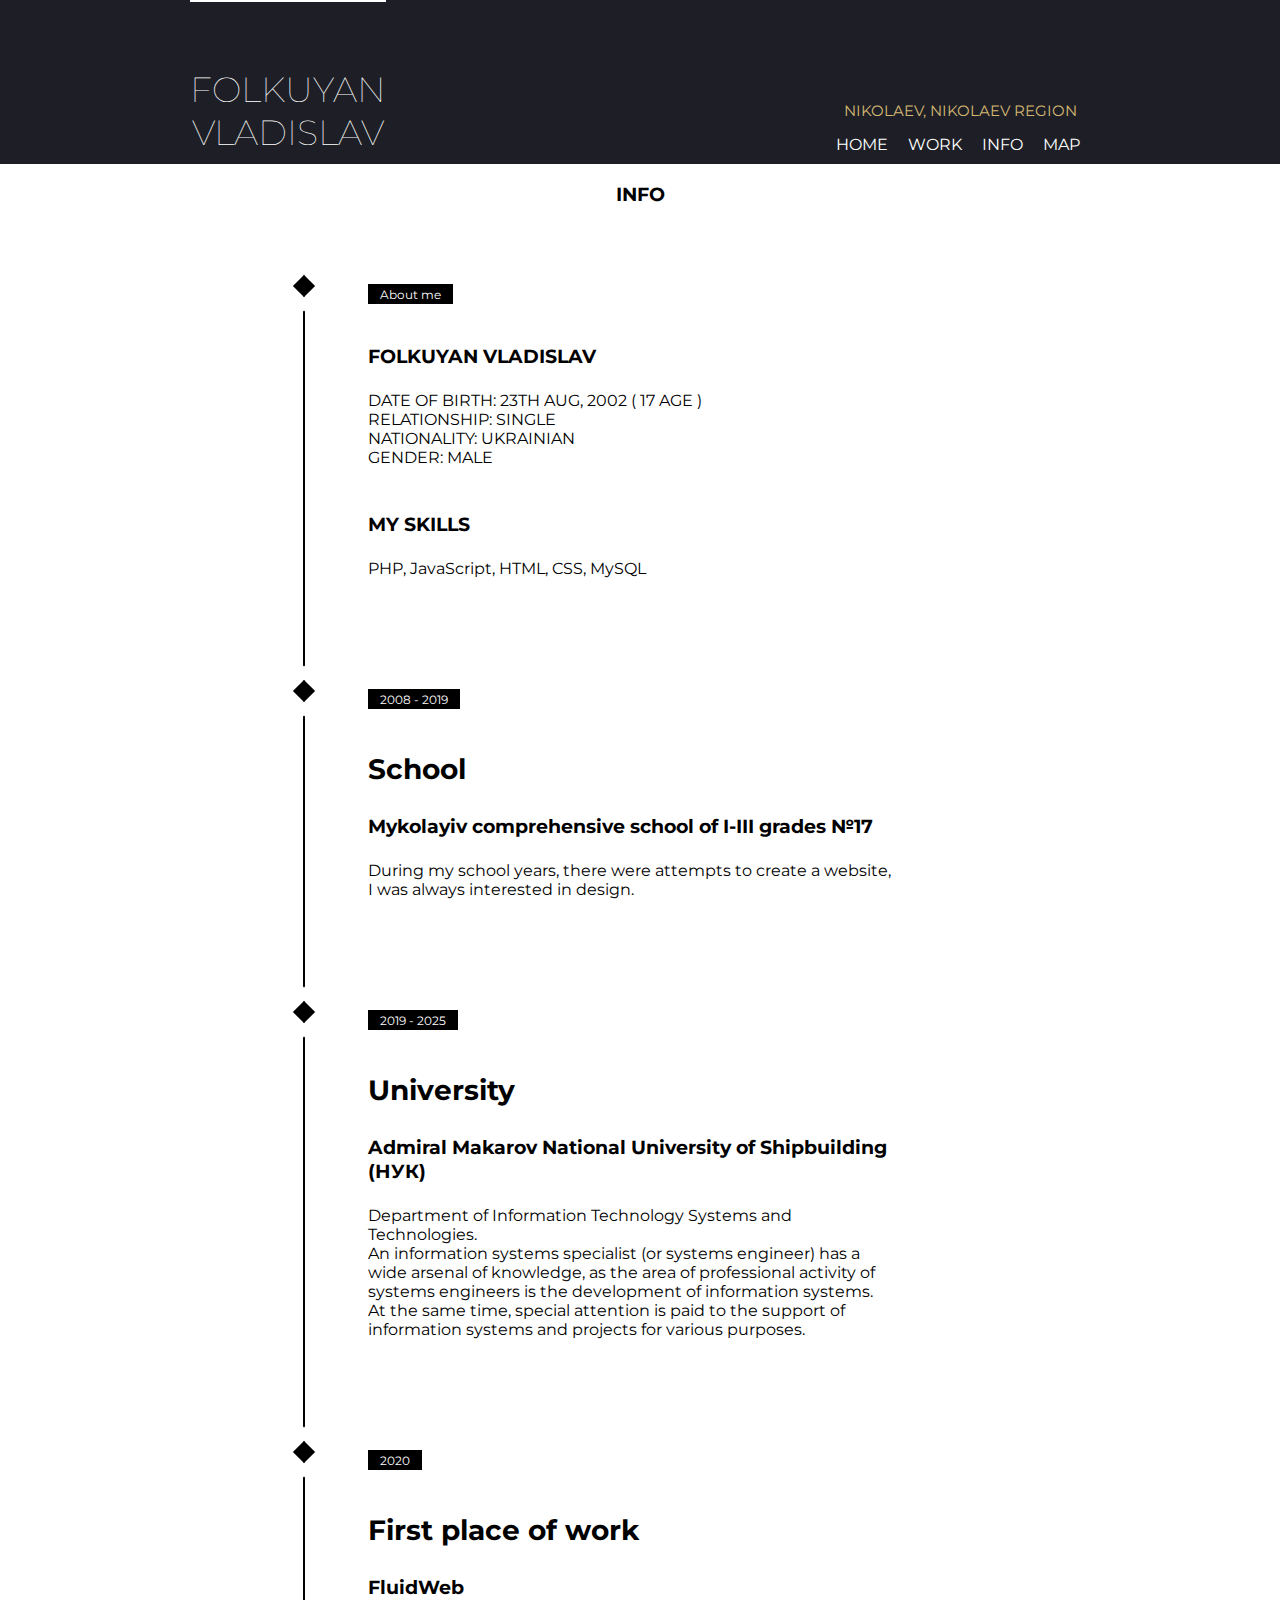
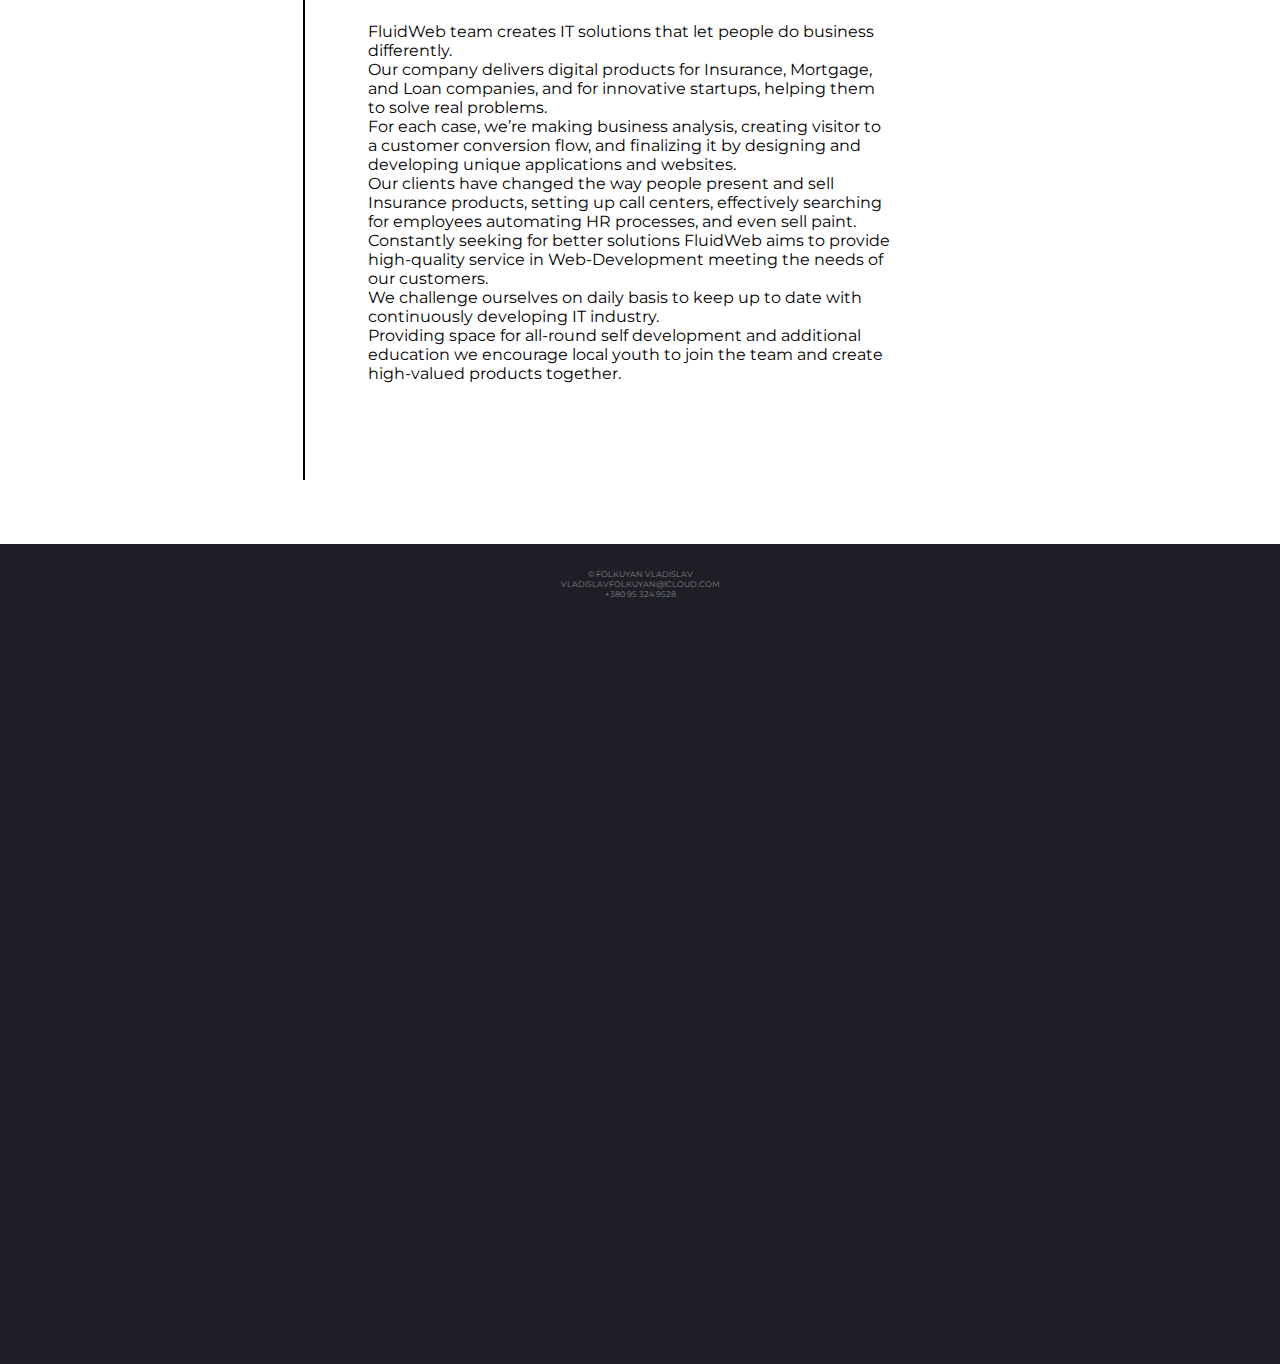
<file: app/info.html>
<!DOCTYPE html>
<html lang="en">
<head>
    <meta charset="UTF-8">
    <meta name="viewport" content="width=device-width, initial-scale=1, shrink-to-fit=no">
    <title>Folkuyan Vladislav</title>
    <link href="https://fonts.googleapis.com/css2?family=Montserrat:wght@300&display=swap" rel="stylesheet">
    <link rel="stylesheet" href="css/style.css">
    <link rel="stylesheet" href="css/timelife.css">
</head>
<body>
<header>
    <div class="container">
        <div class="wrapper navbar">
            <div class="navbar-title">
                <hr/>
                <h1 class="nav-all">
                    <a href="index.html">Folkuyan<br>Vladislav</a>
                </h1>
            </div>
            <div>
                <p class="tagline">NIKOLAEV, NIKOLAEV REGION</p>
                <ul class="wrapper nav-href">
                    <li>
                        <a href="index.html">HOME</a>
                    </li>
                    <li>
                        <a href="work.html">WORK</a>
                    </li>
                    <li>
                        <a href="info.html">INFO</a>
                    </li>
                    <li>
                        <a href="map.html">MAP</a>
                    </li>
                </ul>
            </div>
        </div>
    </div>
</header>

<main class="container">
    <section class="work">
        <h3>INFO</h3>
    </section>
</main>

<section class="row-alt">
    <div class="lead container">
        <div class="timeline-top">
            <div align="left" class="life">
                <ul class="timeline">
                    <li class="timeline-event">
                        <label class="timeline-event-icon"></label>
                        <div class="timeline-event-copy">
                            <p class="timeline-event-thumbnail">About me</p>
                            <h4>FOLKUYAN VLADISLAV</h4>
                            <p>DATE OF BIRTH: 23TH AUG, 2002 ( 17 AGE )<br>
                                RELATIONSHIP: SINGLE<br>
                                NATIONALITY: UKRAINIAN<br>
                                GENDER: MALE</p>
                            <h4>MY SKILLS</h4>
                            <p>
                                PHP, JavaScript, HTML, CSS, MySQL
                            </p>
                        </div>
                    </li>
                    <li class="timeline-event">
                        <label class="timeline-event-icon"></label>
                        <div class="timeline-event-copy">
                            <p class="timeline-event-thumbnail">2008 - 2019</p>
                            <h3>School</h3>
                            <h4>Mykolayiv comprehensive school of I-III grades №17</h4>
                            <p>During my school years, there were attempts to create a website, I was always interested
                                in design.</p>
                        </div>
                    </li>
                    <li class="timeline-event">
                        <label class="timeline-event-icon"></label>
                        <div class="timeline-event-copy">
                            <p class="timeline-event-thumbnail">2019 - 2025</p>
                            <h3>University</h3>
                            <h4>Admiral Makarov National University of Shipbuilding (НУК)</h4>
                            <p>Department of Information Technology Systems and Technologies.<br>
                                An information systems specialist (or systems engineer) has a wide arsenal of knowledge,
                                as the area of professional activity of systems engineers is the development of
                                information systems.<br> At the same time, special attention is paid to the support of
                                information systems and projects for various purposes.
                            </p>
                        </div>
                    </li>
                    <li class="timeline-event">
                        <label class="timeline-event-icon"></label>
                        <div class="timeline-event-copy">
                            <p class="timeline-event-thumbnail">2020</p>
                            <h3>First place of work</h3>
                            <h4>FluidWeb</h4>
                            <p>FluidWeb team creates IT solutions that let people do business differently.<br> Our
                                company delivers digital products for Insurance, Mortgage, and Loan companies, and for
                                innovative startups, helping them to solve real problems. <br>For each case, we’re
                                making business analysis, creating visitor to a customer conversion flow, and finalizing
                                it by designing and developing unique applications and websites.<br>

                                Our clients have changed the way people present and sell Insurance products, setting up
                                call centers, effectively searching for employees automating HR processes, and even sell
                                paint.<br>

                                Constantly seeking for better solutions FluidWeb aims to provide high-quality service in
                                Web-Development meeting the needs of our customers.<br> We challenge ourselves on daily
                                basis to keep up to date with continuously developing IT industry.<br> Providing space
                                for all-round self development and additional education we encourage local youth to join
                                the team and create high-valued products together.</p>
                        </div>
                    </li>
                </ul>
            </div>
        </div>
    </div>
</section>

<footer>
    <div class="nav-info">
        © FOLKUYAN VLADISLAV<br/>
        VLADISLAVFOLKUYAN@ICLOUD.COM<br/>
        +380 95 324 9528
    </div>
</footer>

</body>
</html>
</file>
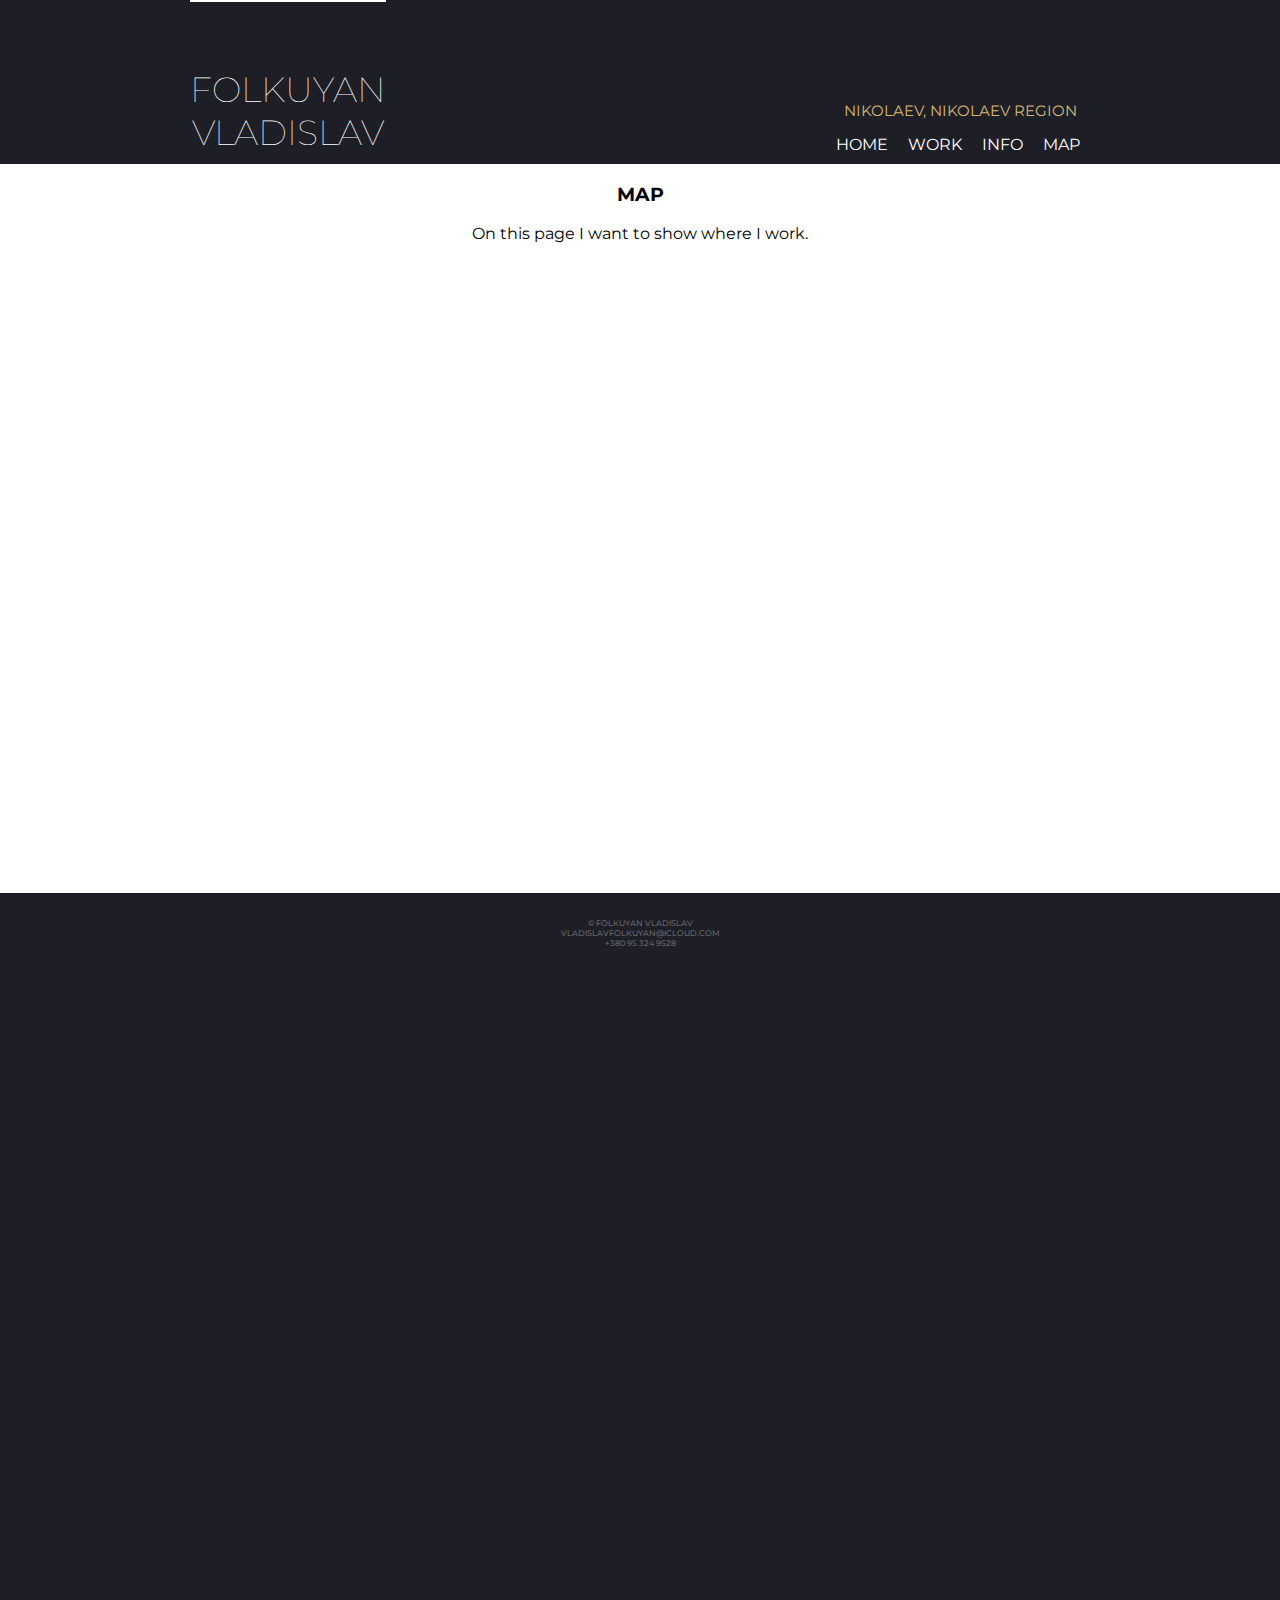
<file: app/map.html>
<!DOCTYPE html>
<html lang="en">
<head>
    <meta charset="UTF-8">
    <meta name="viewport" content="width=device-width, initial-scale=1, shrink-to-fit=no">
    <title>Folkuyan Vladislav</title>
    <link href="https://fonts.googleapis.com/css2?family=Montserrat:wght@300&display=swap" rel="stylesheet">
    <link rel="stylesheet" href="css/style.css">
</head>
<body>
<header>
    <div class="container">
        <div class="wrapper navbar">
            <div class="navbar-title">
                <hr/>
                <h1 class="nav-all">
                    <a href="index.html">Folkuyan<br>Vladislav</a>
                </h1>
            </div>
            <div>
                <p class="tagline">NIKOLAEV, NIKOLAEV REGION</p>
                <ul class="wrapper nav-href">
                    <li>
                        <a href="index.html">HOME</a>
                    </li>
                    <li>
                        <a href="work.html">WORK</a>
                    </li>
                    <li>
                        <a href="info.html">INFO</a>
                    </li>
                    <li>
                        <a href="map.html">MAP</a>
                    </li>
                </ul>
            </div>
        </div>
    </div>
</header>
<main class="container">
    <section class="work">
        <h3>MAP</h3>
        <p class="div-map">On this page I want to show where I work.</p>
    </section>
</main>
<section class="row-alt">
    <div class="lead container">
        <iframe width="100%" height="600" frameborder="0" scrolling="no" marginheight="0" marginwidth="0"
                src="https://maps.google.com/maps?width=100%25&amp;height=600&amp;hl=en&amp;q=%D0%BA%D0%B8%D1%82%20%D1%82%D0%BE%D1%80%D0%B3%D0%BE%D0%B2%D0%BE-%D1%80%D0%B0%D0%B7%D0%B2%D0%BB%D0%B5%D0%BA%D0%B0%D1%82%D0%B5%D0%BB%D1%8C%D0%BD%D1%8B%D0%B9%20%D1%86%D0%B5%D0%BD%D1%82%D1%80%20%D1%83%D0%BB%D0%B8%D1%86%D0%B0%20%D0%BC%D0%B0%D0%BB%D0%B0%D1%8F%20%D0%BC%D0%BE%D1%80%D1%81%D0%BA%D0%B0%D1%8F%20%D0%BD%D0%B8%D0%BA%D0%BE%D0%BB%D0%B0%D0%B5%D0%B2%20%D0%BD%D0%B8%D0%BA%D0%BE%D0%BB%D0%B0%D0%B5%D0%B2%D1%81%D0%BA%D0%B0%D1%8F%20%D0%BE%D0%B1%D0%BB%D0%B0%D1%81%D1%82%D1%8C+(My%20Business%20Name)&amp;t=&amp;z=14&amp;ie=UTF8&amp;iwloc=B&amp;output=embed"></iframe>
    </div>
</section>

<footer>
    <div class="nav-info">
        © FOLKUYAN VLADISLAV<br/>
        VLADISLAVFOLKUYAN@ICLOUD.COM<br/>
        +380 95 324 9528
    </div>
</footer>

</body>
</html>
</file>
<file: app/css/style.css>
body {
    margin: 0;
    padding: 0;
    font-family: 'Montserrat', sans-serif;
}

.tagline {
    text-align: right;
    width: 100%;
    color: #d5b873;
}

.nav-info {
    text-align: center;
    font-size: 10px;
    color: white;
    opacity: .4;
    height: 10em;
    display: flex;
    align-items: center;
    justify-content: center
}


footer {
    margin-top: 30px;
    height: 100px;
}

hr {
    padding: 0;
    margin: 0;
}

ul {
    padding: 0;
    margin: 0;
}

a {
    color: white;
    text-decoration: none;
}

a:hover {
    text-decoration: none;
}

h1 {
    padding: 0;
    margin: 0;
    font-size: 50px;
    font-weight: 100;
    text-transform: uppercase;
}

.container {
    max-width: 960px;
    width: 100%;
    margin: 0 auto;
    text-align: center;
}

.wrapper {
    display: flex;
}

header {
    background-color: #1e1f26;
    color: white;
}

header .container {
    height: 100%;
}

header .navbar {
    justify-content: space-between;
    align-items: flex-end;
    flex-wrap: wrap;
    height: 100%;
    padding: 0 30px 10px 30px;
}

header .navbar .navbar-title {
    height: 100%;
}

header .navbar .navbar-title hr {
    width: 100%;
    height: 2px;
    display: block;
    background-color: white;
    border: none;
}

header .navbar .navbar-title h1 {
    margin-top: 66px;
}

header .navbar ul {
    list-style-type: none;
}

header .navbar ul li {
    padding: 0 10px;
}

header .navbar ul li a {
    cursor: pointer;
}

header .navbar ul li a:hover {
    color: silver;
}

.nav-all:hover {
    color: silver;
}

.work h2 {
    text-align: center;
}

.work .work-history {
    width: 100%;
    justify-content: center;
    flex-wrap: wrap;
}

.work .work-history .work-history-item img {
    max-width: 300px;
    min-width: 200px;
    width: 100%;
    margin: 10px;
}

.dialog {
    width: 100%;
    max-width: 600px;
    background-color: #fff;
    margin: 0 auto;
    position: relative;
}

.dialog img {
    width: 100%;
}


footer {
    background-color: #1e1f26;
    color: white;
    min-height: calc(100vh - 80px);
}

.footer {
    justify-content: space-between;
    align-items: flex-end;
    padding: 10px 0;
}

.footer ul {
    list-style-type: none;
}

.footer ul li {
    padding: 0 10px;
}

@media (max-width: 2560px) {
    h1 {
        font-size: 35px;
    }

    .menu {
        font-size: 18px;
    }

    .tagline {
        font-size: 15px;
        width: 95%;
    }

    .nav-info {
        font-size: 8px;
    }
}

@media (max-width: 1440px) {
    h1 {
        font-size: 35px;
    }

    .menu {
        font-size: 18px;
    }

    .tagline {
        font-size: 15px;
        width: 95%;
    }

    .nav-info {
        font-size: 8px;
    }
}

@media (max-width: 1024px) {
    h1 {
        font-size: 25px;
    }

    .menu {
        font-size: 15px;
    }

    .tagline {
        font-size: 13px;
    }

    .nav-info {
        font-size: 8px;
        margin-left: 10px;
    }

    .lead {
        width: 90%;
        height: 90%;
    }
}

@media (max-width: 768px) {

    .nav-app {
        padding: 15px;
    }

    h1 {
        font-size: 20px;
    }

    .menu {
        font-size: 10px;
    }

    .tagline {
        font-size: 10px;
    }

    .nav-info {
        font-size: 7px;
    }
}

@media (max-width: 425px) {
    .div-map {
        padding: 10px;
    }
    .tagline {
        display: none;
    }

    header .navbar .navbar-title hr {
        display: none;
    }

    .nav-href {
        margin-top: 50px;
        margin-bottom: 50px;
        font-size: 15px;
    }

    .nav-all {
        font-size: 30px;
    }

    .tagline {
        text-align: center;
        width: 100%;
    }

    header .navbar {
        flex-direction: column;
        justify-content: center;
        align-items: center;
        text-align: center;
        padding: 0 15px;
    }

}

@media (max-width: 280px) {
    .work-history-item {
        padding-right: 20px;
        width: 90%;
        height: 90%;
    }
}
</file>
<file: app/css/timelife.css>
/* Variables */
/* Fonts */
@import url(https://fonts.googleapis.com/css?family=Open+Sans:300,700);

.timeline-top body {
    font-family: 'Montserrat', sans-serif;
    font-size: 1em;
    font-weight: 300;
    line-height: 1.5;
    letter-spacing: 0.05em;
}

/* Layout */
.timeline-top * {
    -moz-box-sizing: border-box;
    -webkit-box-sizing: border-box;
    box-sizing: border-box;
}

/* Styling */
.timeline-top .timeline {
    margin: 4em auto;
    position: relative;
    max-width: 46em;
}

.timeline-top .timeline:before {
    background-color: black;
    content: '';
    margin-left: -1px;
    position: absolute;
    top: 0;
    left: 2em;
    width: 2px;
    height: 100%;
}

.timeline-top .timeline-event {
    position: relative;
}

.timeline-top .timeline-event:hover .timeline-event-icon {
    -moz-transform: rotate(-45deg);
    -ms-transform: rotate(-45deg);
    -webkit-transform: rotate(-45deg);
    transform: rotate(-45deg);
    background-color: #a83279;
}

.timeline-top .timeline-event:hover .timeline-event-thumbnail {
    -moz-box-shadow: inset 40em 0 0 0 #a83279;
    -webkit-box-shadow: inset 40em 0 0 0 #a83279;
    box-shadow: inset 40em 0 0 0 #a83279;
}

.timeline-top .timeline-event-copy {
    padding: 2em;
    position: relative;
    top: -1.875em;
    left: 4em;
    width: 80%;
}

.timeline-top .timeline-event-copy h3 {
    font-size: 1.75em;
}

.timeline-top .timeline-event-copy h4 {
    font-size: 1.2em;
    margin-bottom: 1.2em;
}

.timeline-top .timeline-event-copy strong {
    font-weight: 700;
}

.timeline-top .timeline-event-copy p:not(.timeline-event-thumbnail) {
    padding-bottom: 1.2em;
}

.timeline-top .timeline-event-icon {
    -moz-transition: -moz-transform 0.2s ease-in;
    -o-transition: -o-transform 0.2s ease-in;
    -webkit-transition: -webkit-transform 0.2s ease-in;
    transition: transform 0.2s ease-in;
    -moz-transform: rotate(45deg);
    -ms-transform: rotate(45deg);
    -webkit-transform: rotate(45deg);
    transform: rotate(45deg);
    background-color: black;
    outline: 10px solid white;
    display: block;
    margin: 0.5em 0.5em 0.5em -0.5em;
    position: absolute;
    top: 0;
    left: 2em;
    width: 1em;
    height: 1em;
}

.timeline-top .timeline-event-thumbnail {
    -moz-transition: box-shadow 0.5s ease-in 0.1s;
    -o-transition: box-shadow 0.5s ease-in 0.1s;
    -webkit-transition: box-shadow 0.5s ease-in;
    -webkit-transition-delay: 0.1s;
    transition: box-shadow 0.5s ease-in 0.1s;
    color: white;
    font-size: 0.75em;
    background-color: black;
    -moz-box-shadow: inset 0 0 0 0em #ef795a;
    -webkit-box-shadow: inset 0 0 0 0em #ef795a;
    box-shadow: inset 0 0 0 0em #ef795a;
    display: inline-block;
    margin-bottom: 1.2em;
    padding: 0.25em 1em 0.2em 1em;
}

li {
    list-style-type: none;
}
</file>
